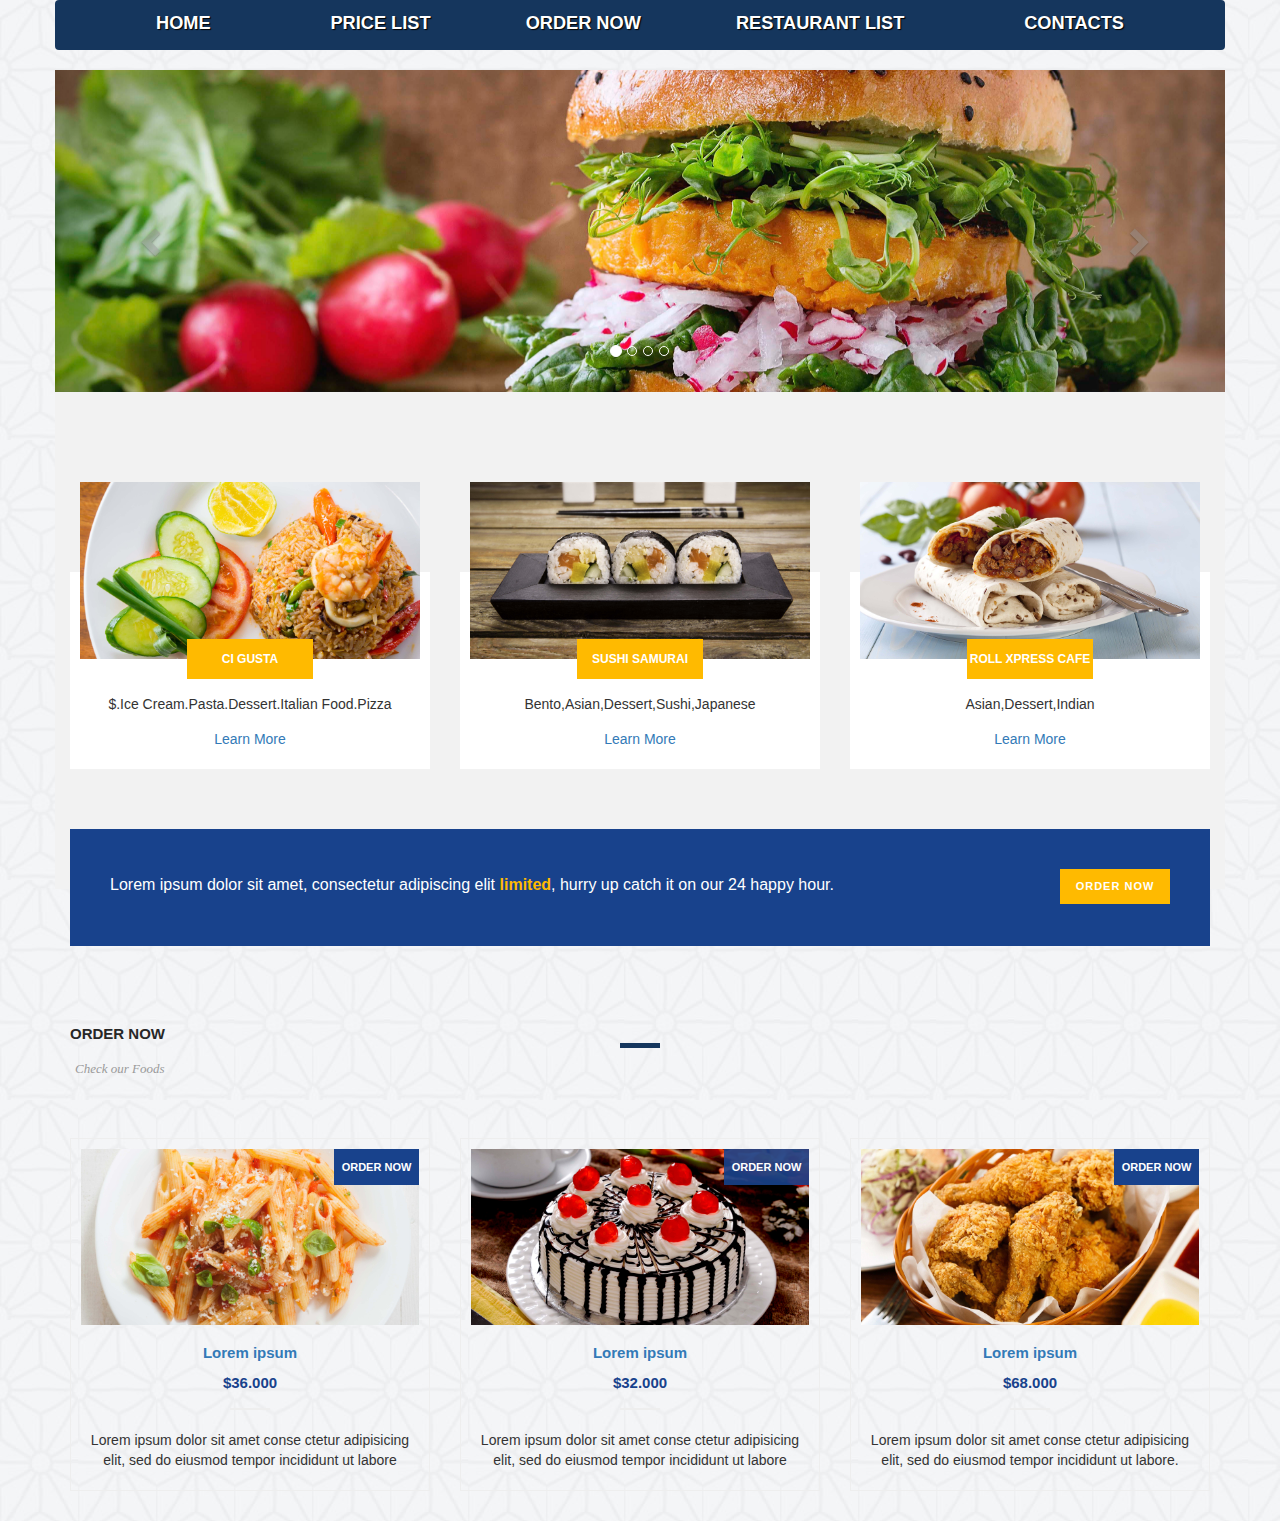
<file: index.html>
<!DOCTYPE html>
<html class="no-js" lang="">
    <head>
        <meta charset="utf-8">
        <meta http-equiv="X-UA-Compatible" content="IE=edge,chrome=1">
        <title></title>
        <meta name="description" content="">
        <meta name="viewport" content="width=device-width, initial-scale=1">

        <link rel="stylesheet" href="css/normalize.min.css">
        <link rel="stylesheet" href="css/main.css">
        <link rel="stylesheet" href="css/bootstrap.min.css">

        <script src="js/vendor/modernizr-2.8.3.min.js"></script>
    </head>
    <body>
        <div class="container">
        <div class="row">
            <header>
                <nav class="navbar navbar-default " id="navbar-default">
                    <div class="container">
                        <div class="navbar-header">
                              <button type="button" class="navbar-toggle collapsed" data-toggle="collapse" data-target=".navbar-collapse" aria-expanded="false">
                                <span class="sr-only">Toggle navigation</span>
                                <span class="icon-bar"></span>
                                <span class="icon-bar"></span>
                                <span class="icon-bar"></span>
                              </button>
                        </div>
                   <div class="navbar-collapse collapse">
                    <ul class="nav nav-justified" id="nav">
                        <li><a data-scroll href="index.html">HOME</a></li>
                        <li><a data-scroll href="pages/priceList.html">Price List</a></li>
                        <li><a data-scroll href="pages/orderNow.html">Order Now </a></li>
                        <li><a data-scroll href="pages/restaurantList.html">Restaurant List</a></li>
                        <li><a data-scroll href="pages/contacts.html">Contacts</a></li>
                    </ul>
                 </div>
                </div>
                </nav>
            </header>

            <section class="carousel slider" id="slider" data-ride="carousel">
                <div class="carousel-inner">

                    <div class="item active">

                        <img src="img/slide_img01.jpg" class="img-responsive">

                    </div>
                    <div class="item">

                        <img src="img/slide_img02.jpg" class="img-responsive">

                    </div>
                    <div class="item">

                        <img src="img/slide_img03.jpg" class="img-responsive">

                    </div>
                    <div class="item">

                        <img src="img/slide_img04.jpg" class="img-responsive">

                    </div>
                </div>

                <a class=" left carousel-control" href="#slider" role="button" data-slide="prev">

                    <span class="glyphicon glyphicon-chevron-left"></span>

                </a>
                <a class=" right carousel-control" href="#slider" role="button" data-slide="next">

                    <span class="glyphicon glyphicon-chevron-right"></span>

                </a>

                <ol class="carousel-indicators">

                    <li data-target="#slider" data-slide-to="0" class="active"></li>
                    <li data-target="#slider" data-slide-to="1"></li>
                    <li data-target="#slider" data-slide-to="2"></li>
                    <li data-target="#slider" data-slide-to="3"></li>

                </ol>

            </section>
            <section class="restaurant" id="restaurant">
                <div class="container">
                    <div class="row">
                        <div class="services-content">
								<div class="col-md-4">
									<div class="service-item">
										<img src="img/foob_pic001.jpg" alt="" class="img-responsive">
										<div class="service-baner">
											<a href="#">Ci Gusta</a>
										</div>
                                        <p>
                                            $.Ice Cream.Pasta.Dessert.Italian Food.Pizza

                                        </p>
										<div class="primary-button">
											<a href="#">Learn More</a>
										</div>
									</div>
								</div>
								<div class="col-md-4">
									<div class="service-item">
										<img src="img/foob_pic002.jpg" alt="">
										<div class="service-baner">
											<a href="#">Sushi Samurai</a>
										</div>
										<p>
                                            Bento,Asian,Dessert,Sushi,Japanese

                                        </p>
										<div class="primary-button">
											<a href="#">Learn More</a>
										</div>
									</div>
								</div>
								<div class="col-md-4">
									<div class="service-item">
										<img src="img/foob_pic003.jpg" alt="">
										<div class="service-baner">
											<a href="#">Roll Xpress Cafe</a>
										</div>
										<p>Asian,Dessert,Indian</p>
										<div class="primary-button">
											<a href="#">Learn More</a>
										</div>
									</div>
								</div>
							</div>
                    </div>
                </div>
            </section>
            
            <section>
                    <div class="call-to-action">
                        <div class="container">
                            <div class="call-to-action-content">
                                <div class="row">
                                    <div class="col-md-12">
                                        <p>Lorem ipsum dolor sit amet, consectetur adipiscing elit <em>limited</em>, hurry up catch it on our 24 happy hour.</p>
                                        <div class="white-button">
                                            <a href="#">Order Now</a>
                                        </div>
                                    </div>
                                </div>
                            </div>
                        </div>
                    </div>
            </section>
            
            <section>
                <div class="recent-foob">
					<div class="container">
						<div class="recent-foob-content">
							<div class="row">
								<div class="col-md-12">
									<div class="section-heading">
										<h2>Order Now</h2>
										<span>Check our Foods</span>
									</div>
								</div>
							</div>
							<div class="row">
								<div class="col-md-4">
									<div class="foob-item">
										<div class="thumb-content">
											<div class="foob-banner-rent">
												<a href="single-foob.html">Order now</a>
											</div>
											<a href="single-foob.html"><img src="img/foob_pic006.jpg" alt=""></a>
										</div>
										<div class="down-content">
											<a href="single-foob.html"><h4>Lorem ipsum</h4></a>
											<span>$36.000</span>
											<div class="line-dec"></div>
											<p>Lorem ipsum dolor sit amet conse ctetur adipisicing elit, sed do eiusmod tempor incididunt ut labore</p>
										</div>
									</div>
								</div>
								
								
								<div class="col-md-4">
									<div class="foob-item">
										<div class="thumb-content">
											<div class="foob-banner-sale">
												<a href="single-foob.html">Order Now</a>
											</div>
											<a href="single-foob.html"><img src="img/foob_pic005.jpg" alt=""></a>
										</div>
										<div class="down-content">
											<a href="single-foob.html"><h4>Lorem ipsum</h4></a>
											<span>$32.000</span>
											<div class="line-dec"></div>
											<p>Lorem ipsum dolor sit amet conse ctetur adipisicing elit, sed do eiusmod tempor incididunt ut labore</p>
											
										</div>
									</div>
								</div>
								<div class="col-md-4">
									<div class="foob-item">
										<div class="thumb-content">
											<div class="foob-banner-rent">
												<a href="single-foob.html">Order Now</a>
											</div>
											<a href="single-foob.html"><img src="img/foob_pic004.jpg" alt=""></a>
										</div>
										<div class="down-content">
											<a href="single-foob.html"><h4>Lorem ipsum</h4></a>
											<span>$68.000</span>
											<div class="line-dec"></div>
											<p>Lorem ipsum dolor sit amet conse ctetur adipisicing elit, sed do eiusmod tempor incididunt ut labore.</p>
											
										</div>
									</div>
								</div>
							</div>
						</div>
					</div>
				</div>
            </section>
            
        </div>
        </div>
        
            
        <script src="//ajax.googleapis.com/ajax/libs/jquery/1.11.2/jquery.min.js"></script>
        <script>window.jQuery || document.write('<script src="js/vendor/jquery-1.11.2.min.js"><\/script>')</script>

        <script src="js/main.js"></script>
        <script src="js/bootstrap.min.js"></script>
    </body>
</html>
</file>
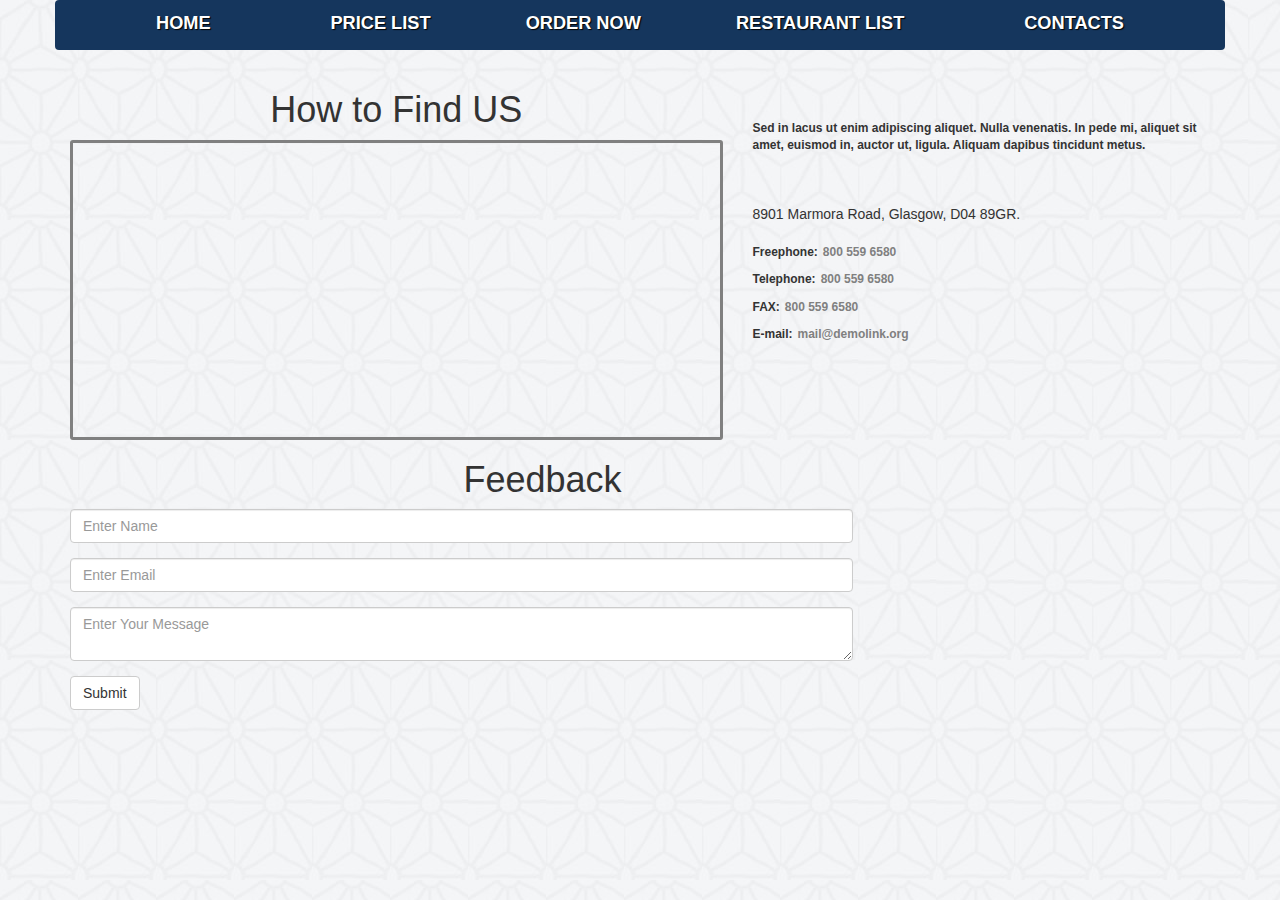
<file: pages/contacts.html>
<!doctype html>
<html>
    <head>
        <meta charset="utf-8">
        <meta http-equiv="X-UA-Compatible" content="IE=edge,chrome=1">
        <title></title>
        <meta name="description" content="">
        <meta name="viewport" content="width=device-width, initial-scale=1">
        <link rel="stylesheet" href="../css/main.css">
        <link rel="stylesheet" href="../css/bootstrap.min.css">
        
        

        <script src="/js/vendor/modernizr-2.8.3.min.js"></script>
    </head>
    <body>
        <div class="container">
        <div class="row">
            <header>
                <nav class="navbar navbar-default " id="navbar-default">
                    <div class="container">
                        <div class="navbar-header">
                              <button type="button" class="navbar-toggle collapsed" data-toggle="collapse" data-target=".navbar-collapse" aria-expanded="false">
                                <span class="sr-only">Toggle navigation</span>
                                <span class="icon-bar"></span>
                                <span class="icon-bar"></span>
                                <span class="icon-bar"></span>
                              </button>
                        </div>
                   <div class="navbar-collapse collapse">
                    <ul class="nav nav-justified" id="nav">
                        <li><a data-scroll href="../index.html">HOME</a></li>
                        <li><a data-scroll href="priceList.html">Price List</a></li>
                        <li><a data-scroll href="orderNow.html">Order Now </a></li>
                        <li><a data-scroll href="restaurantList.html">Restaurant List</a></li>
                        
                        <li><a data-scroll href="contacts.html">Contacts</a></li>
                    </ul>
                 </div>
                </div>
                </nav>
            </header>
            
            <section>
                <div class="container">
                    <div class="row">
                        <div class="col-sm-7">
                            <div class="find-us">
                                <h1 class="text-center">How to Find US</h1>
                                <div class="col-sm-12 map-frame" >
                                    
                                </div>
                            </div>
                        </div>
                        <div class="col-sm-5">
                            <div class="our-address">
                                <p>Sed in lacus ut enim adipiscing aliquet. Nulla venenatis. In pede mi, aliquet sit amet, euismod in, auctor ut, ligula. Aliquam dapibus tincidunt metus. </p>
                                <br>
                                <br>
                                <address>8901 Marmora Road,
                                    Glasgow, D04 89GR.
                                </address>
                                <p>Freephone:<span>800 559 6580</span></p>
                                <p>Telephone:<span>800 559 6580</span></p>
                                <p>FAX:<span>800 559 6580</span></p>
                                <p>E-mail:<span>mail@demolink.org</span></p>
                            </div>
                        </div>
                    </div>
                </div>
            </section>
            
            <section>
                <div class="container">
                    <div class="row">
                        <div class="col-sm-10">
                            <h1 class="text-center">Feedback</h1>
                            <form class="form-horizontal" action="#">
                                <div class="form-group">
                                  
                                  <div class="col-sm-10">
                                    <input type="name" class="form-control" id="name" placeholder="Enter Name" name="name">
                                  </div>
                                </div>
                                <div class="form-group">
                                  
                                  <div class="col-sm-10">
                                    <input type="email" class="form-control" id="email" placeholder="Enter Email" name="email">
                                  </div>
                                </div>
                                <div class="form-group">
                                  
                                  <div class="col-sm-10">
                                      <textarea type="message" class="form-control" id="message" placeholder="Enter Your Message" name="message"></textarea>
                                  </div>
                                </div>
                                
                                <div class="form-group">        
                                  <div class=" col-sm-10">
                                    <button type="submit" class="btn btn-default">Submit</button>
                                  </div>
                                </div>
                            </form>
                        </div>
                    </div>
                </div>
            </section>
            
            
        </div>
        </div>
        <script src="//ajax.googleapis.com/ajax/libs/jquery/1.11.2/jquery.min.js"></script>
        <script>window.jQuery || document.write('<script src="/js/vendor/jquery-1.11.2.min.js"><\/script>')</script>

        <script src="/js/main.js"></script>
        <script src="/js/bootstrap.min.js"></script>
    </body>
</html>
</file>
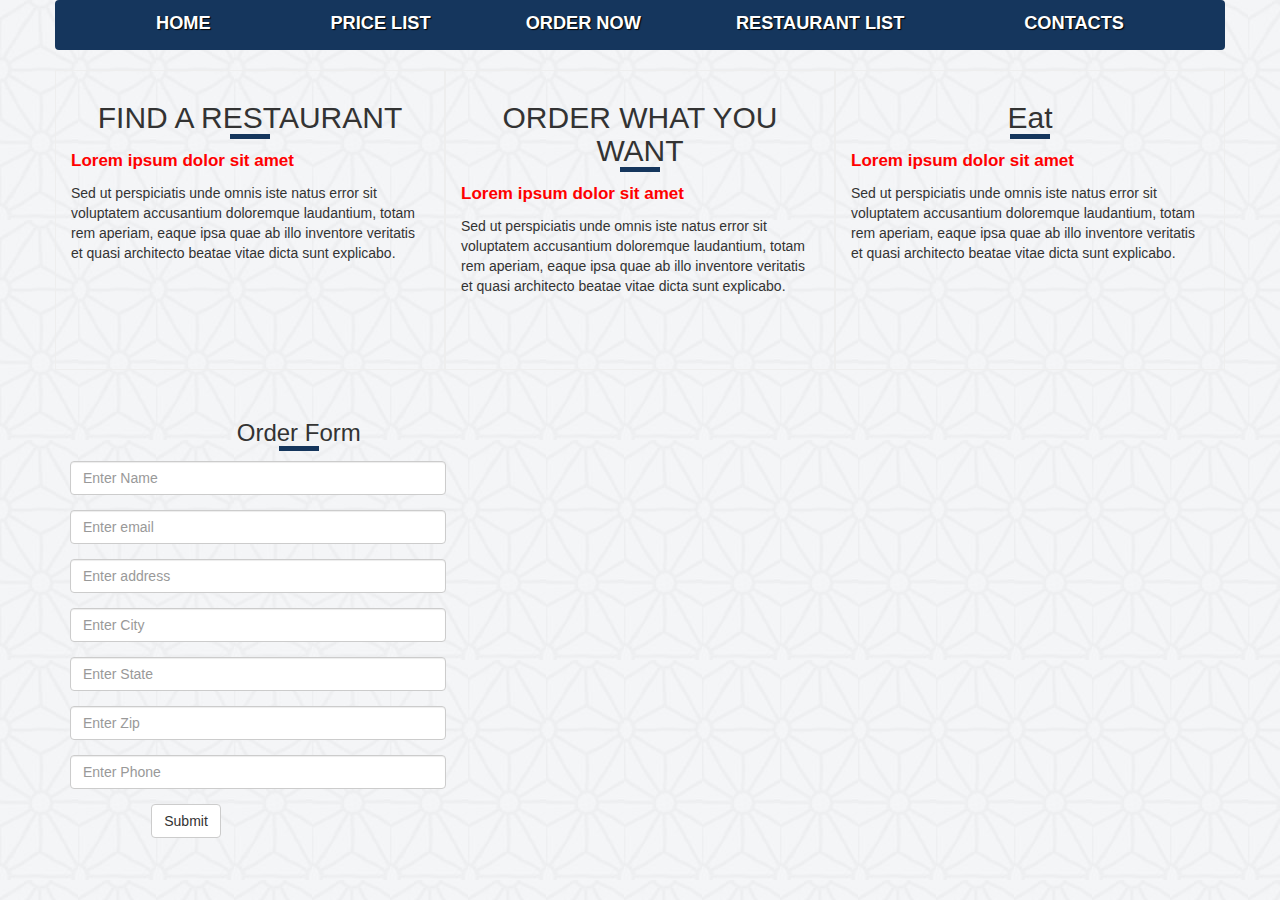
<file: pages/orderNow.html>
<!doctype html>
<html>
    <head>
        <meta charset="utf-8">
        <meta http-equiv="X-UA-Compatible" content="IE=edge,chrome=1">
        <title></title>
        <meta name="description" content="">
        <meta name="viewport" content="width=device-width, initial-scale=1">
        <link rel="stylesheet" href="../css/main.css">
        <link rel="stylesheet" href="../css/bootstrap.min.css">
        
        

        <script src="/js/vendor/modernizr-2.8.3.min.js"></script>
    </head>
    <body>
        <div class="container">
        <div class="row">
            <header>
                <nav class="navbar navbar-default " id="navbar-default">
                    <div class="container">
                        <div class="navbar-header">
                              <button type="button" class="navbar-toggle collapsed" data-toggle="collapse" data-target=".navbar-collapse" aria-expanded="false">
                                <span class="sr-only">Toggle navigation</span>
                                <span class="icon-bar"></span>
                                <span class="icon-bar"></span>
                                <span class="icon-bar"></span>
                              </button>
                        </div>
                   <div class="navbar-collapse collapse">
                    <ul class="nav nav-justified" id="nav">
                        <li><a data-scroll href="../index.html">HOME</a></li>
                        <li><a data-scroll href="priceList.html">Price List</a></li>
                        <li><a data-scroll href="orderNow.html">Order Now </a></li>
                        <li><a data-scroll href="restaurantList.html">Restaurant List</a></li>
                        <li><a data-scroll href="contacts.html">Contacts</a></li>
                    </ul>
                 </div>
                </div>
                </nav>
            </header>
            
            <section>
                <div class="container">
                    <div class="row">
                        <div class="col-sm-4 order-info">
                            <h2 class="text-center">FIND A RESTAURANT</h2>
                            <p class="lab" >Lorem ipsum dolor sit amet</p>
                            <p>Sed ut perspiciatis unde omnis iste natus error sit voluptatem accusantium doloremque laudantium, totam rem aperiam, eaque ipsa quae ab illo inventore veritatis et quasi architecto beatae vitae dicta sunt explicabo.</p>
                        </div>
                        <div class="col-sm-4 order-info">
                            <h2 class="text-center">ORDER WHAT YOU WANT</h2>
                            <p class="lab" >Lorem ipsum dolor sit amet</p>
                            <p>Sed ut perspiciatis unde omnis iste natus error sit voluptatem accusantium doloremque laudantium, totam rem aperiam, eaque ipsa quae ab illo inventore veritatis et quasi architecto beatae vitae dicta sunt explicabo.</p>
                        </div>
                        <div class="col-sm-4 order-info">
                            <h2 class="text-center">Eat</h2>
                            <p class="lab" >Lorem ipsum dolor sit amet</p>
                            <p>Sed ut perspiciatis unde omnis iste natus error sit voluptatem accusantium doloremque laudantium, totam rem aperiam, eaque ipsa quae ab illo inventore veritatis et quasi architecto beatae vitae dicta sunt explicabo.</p>
                        </div>
                    </div>
                </div>
            </section>
            <section>
                <div class="container">
                    <div class="row">
                        <div class="col-sm-5">
                            <h3 class="text-center">Order Form</h3>
                            <form class="form-horizontal" action="#">
                                <div class="form-group">
                                  
                                  <div class="col-sm-10">
                                    <input type="name" class="form-control" id="email" placeholder="Enter Name" name="name">
                                  </div>
                                </div>
                                <div class="form-group">
                                  
                                  <div class="col-sm-10">
                                    <input type="email" class="form-control" id="email" placeholder="Enter email" name="email">
                                  </div>
                                </div>
                                <div class="form-group">
                                  
                                  <div class="col-sm-10">          
                                    <input type="address" class="form-control" id="pwd" placeholder="Enter address" name="address">
                                  </div>
                                </div>
                                <div class="form-group">
                                  
                                  <div class="col-sm-10">
                                    <input type="city" class="form-control" id="city" placeholder="Enter City" name="city">
                                  </div>
                                </div>
                                <div class="form-group">
                                  
                                  <div class="col-sm-10">
                                    <input type="state" class="form-control" id="state" placeholder="Enter State" name="state">
                                  </div>
                                </div>
                                <div class="form-group">
                                  
                                  <div class="col-sm-10">
                                    <input type="zip" class="form-control" id="zip" placeholder="Enter Zip" name="zip">
                                  </div>
                                </div>
                                <div class="form-group">
                                  
                                  <div class="col-sm-10">
                                    <input type="phone" class="form-control" id="phone" placeholder="Enter Phone" name="phone">
                                  </div>
                                </div>
                                <div class="form-group">        
                                  <div class="col-sm-offset-2 col-sm-10">
                                    <button type="submit" class="btn btn-default">Submit</button>
                                  </div>
                                </div>
                              </form>
                        </div>
                    </div>
                </div>
            </section>
            
        </div>
        </div>
        <script src="//ajax.googleapis.com/ajax/libs/jquery/1.11.2/jquery.min.js"></script>
        <script>window.jQuery || document.write('<script src="/js/vendor/jquery-1.11.2.min.js"><\/script>')</script>

        <script src="/js/main.js"></script>
        <script src="/js/bootstrap.min.js"></script>
    </body>
</html>
</file>
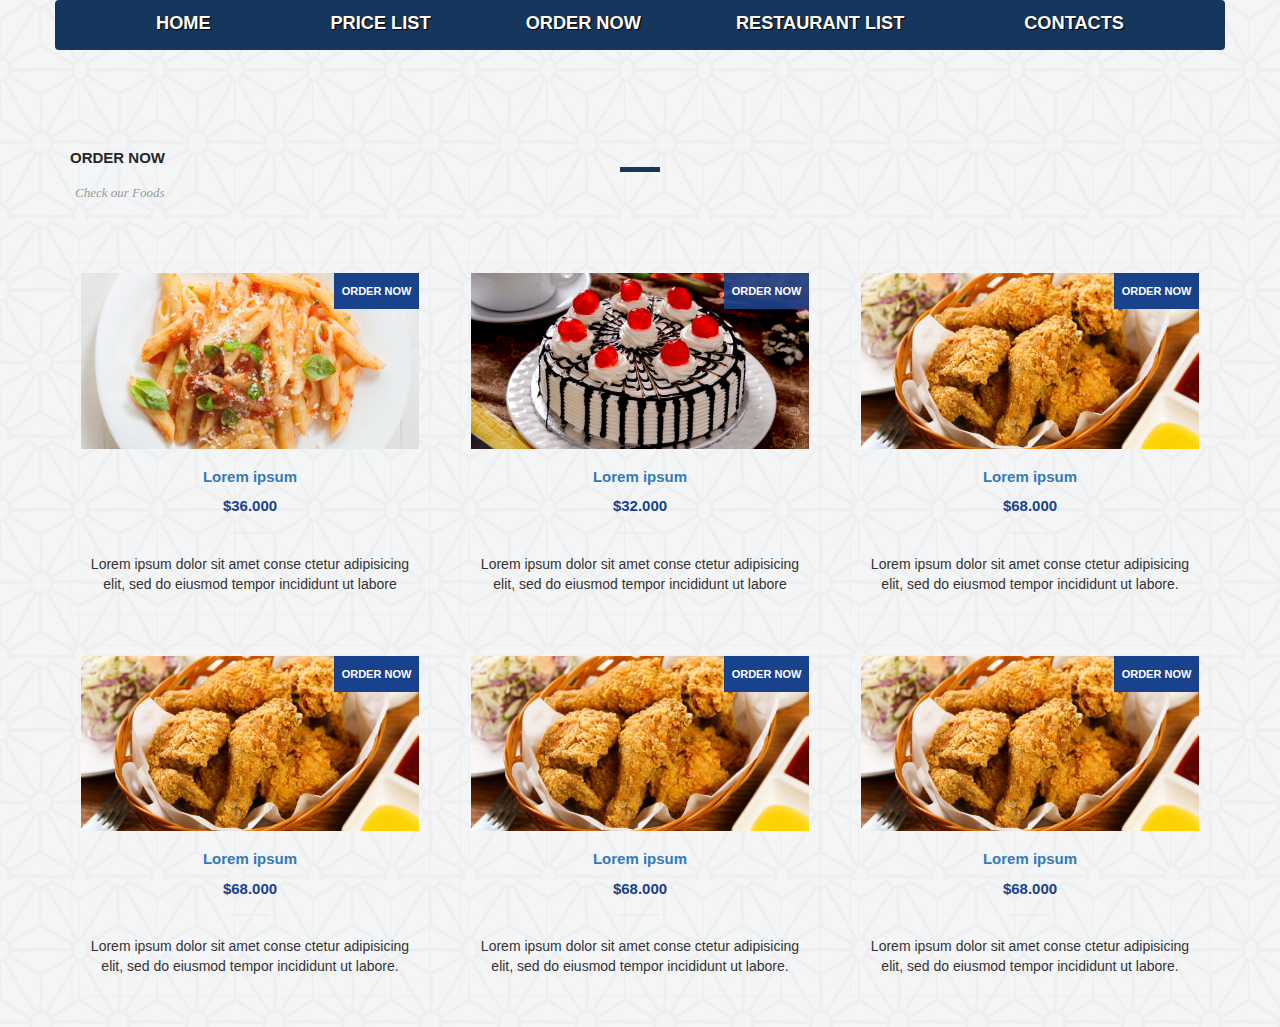
<file: pages/priceList.html>
<!doctype html>
<html>
    <head>
        <meta charset="utf-8">
        <meta http-equiv="X-UA-Compatible" content="IE=edge,chrome=1">
        <title></title>
        <meta name="description" content="">
        <meta name="viewport" content="width=device-width, initial-scale=1">
        <link rel="stylesheet" href="../css/main.css">
        <link rel="stylesheet" href="../css/bootstrap.min.css">
        
        

        <script src="/js/vendor/modernizr-2.8.3.min.js"></script>
    </head>
    <body>
        <div class="container">
        <div class="row">
            <header>
                <nav class="navbar navbar-default " id="navbar-default">
                    <div class="container">
                        <div class="navbar-header">
                              <button type="button" class="navbar-toggle collapsed" data-toggle="collapse" data-target=".navbar-collapse" aria-expanded="false">
                                <span class="sr-only">Toggle navigation</span>
                                <span class="icon-bar"></span>
                                <span class="icon-bar"></span>
                                <span class="icon-bar"></span>
                              </button>
                        </div>
                   <div class="navbar-collapse collapse">
                    <ul class="nav nav-justified" id="nav">
                        <li><a data-scroll href="../index.html">HOME</a></li>
                        <li><a data-scroll href="priceList.html">Price List</a></li>
                        <li><a data-scroll href="orderNow.html">Order Now </a></li>
                        <li><a data-scroll href="restaurantList.html">Restaurant List</a></li>
                        <li><a data-scroll href="contacts.html">Contacts</a></li>
                    </ul>
                 </div>
                </div>
                </nav>
            </header>
            
            <section>
                <div class="recent-foob">
					<div class="container">
						<div class="recent-foob-content">
							<div class="row">
								<div class="col-md-12">
									<div class="section-heading">
										<h2>Order Now</h2>
										<span>Check our Foods</span>
									</div>
								</div>
							</div>
							<div class="row">
								<div class="col-md-4">
									<div class="foob-item">
										<div class="thumb-content">
											<div class="foob-banner-rent">
												<a href="single-foob.html">Order now</a>
											</div>
											<a href="single-foob.html"><img src="../img/foob_pic006.jpg" alt=""></a>
										</div>
										<div class="down-content">
											<a href="single-foob.html"><h4>Lorem ipsum</h4></a>
											<span>$36.000</span>
											<div class="line-dec"></div>
											<p>Lorem ipsum dolor sit amet conse ctetur adipisicing elit, sed do eiusmod tempor incididunt ut labore</p>
										</div>
									</div>
								</div>
								
								
								<div class="col-md-4">
									<div class="foob-item">
										<div class="thumb-content">
											<div class="foob-banner-sale">
												<a href="single-foob.html">Order Now</a>
											</div>
											<a href="single-foob.html"><img src="../img/foob_pic005.jpg" alt=""></a>
										</div>
										<div class="down-content">
											<a href="single-foob.html"><h4>Lorem ipsum</h4></a>
											<span>$32.000</span>
											<div class="line-dec"></div>
											<p>Lorem ipsum dolor sit amet conse ctetur adipisicing elit, sed do eiusmod tempor incididunt ut labore</p>
											
										</div>
									</div>
								</div>
								<div class="col-md-4">
									<div class="foob-item">
										<div class="thumb-content">
											<div class="foob-banner-rent">
												<a href="single-foob.html">Order Now</a>
											</div>
											<a href="single-foob.html"><img src="../img/foob_pic004.jpg" alt=""></a>
										</div>
										<div class="down-content">
											<a href="single-foob.html"><h4>Lorem ipsum</h4></a>
											<span>$68.000</span>
											<div class="line-dec"></div>
											<p>Lorem ipsum dolor sit amet conse ctetur adipisicing elit, sed do eiusmod tempor incididunt ut labore.</p>
											
										</div>
									</div>
								</div>
								<div class="col-md-4">
									<div class="foob-item">
										<div class="thumb-content">
											<div class="foob-banner-rent">
												<a href="single-foob.html">Order Now</a>
											</div>
											<a href="single-foob.html"><img src="../img/foob_pic004.jpg" alt=""></a>
										</div>
										<div class="down-content">
											<a href="single-foob.html"><h4>Lorem ipsum</h4></a>
											<span>$68.000</span>
											<div class="line-dec"></div>
											<p>Lorem ipsum dolor sit amet conse ctetur adipisicing elit, sed do eiusmod tempor incididunt ut labore.</p>
											
										</div>
									</div>
								</div>
								<div class="col-md-4">
									<div class="foob-item">
										<div class="thumb-content">
											<div class="foob-banner-rent">
												<a href="single-foob.html">Order Now</a>
											</div>
											<a href="single-foob.html"><img src="../img/foob_pic004.jpg" alt=""></a>
										</div>
										<div class="down-content">
											<a href="single-foob.html"><h4>Lorem ipsum</h4></a>
											<span>$68.000</span>
											<div class="line-dec"></div>
											<p>Lorem ipsum dolor sit amet conse ctetur adipisicing elit, sed do eiusmod tempor incididunt ut labore.</p>
											
										</div>
									</div>
								</div>
								<div class="col-md-4">
									<div class="foob-item">
										<div class="thumb-content">
											<div class="foob-banner-rent">
												<a href="single-foob.html">Order Now</a>
											</div>
											<a href="single-foob.html"><img src="../img/foob_pic004.jpg" alt=""></a>
										</div>
										<div class="down-content">
											<a href="single-foob.html"><h4>Lorem ipsum</h4></a>
											<span>$68.000</span>
											<div class="line-dec"></div>
											<p>Lorem ipsum dolor sit amet conse ctetur adipisicing elit, sed do eiusmod tempor incididunt ut labore.</p>
											
										</div>
									</div>
								</div>
							</div>
						</div>
					</div>
				</div>
            </section>
            
        </div>
        </div>
        <script src="//ajax.googleapis.com/ajax/libs/jquery/1.11.2/jquery.min.js"></script>
        <script>window.jQuery || document.write('<script src="/js/vendor/jquery-1.11.2.min.js"><\/script>')</script>

        <script src="/js/main.js"></script>
        <script src="/js/bootstrap.min.js"></script>
    </body>
</html>
</file>
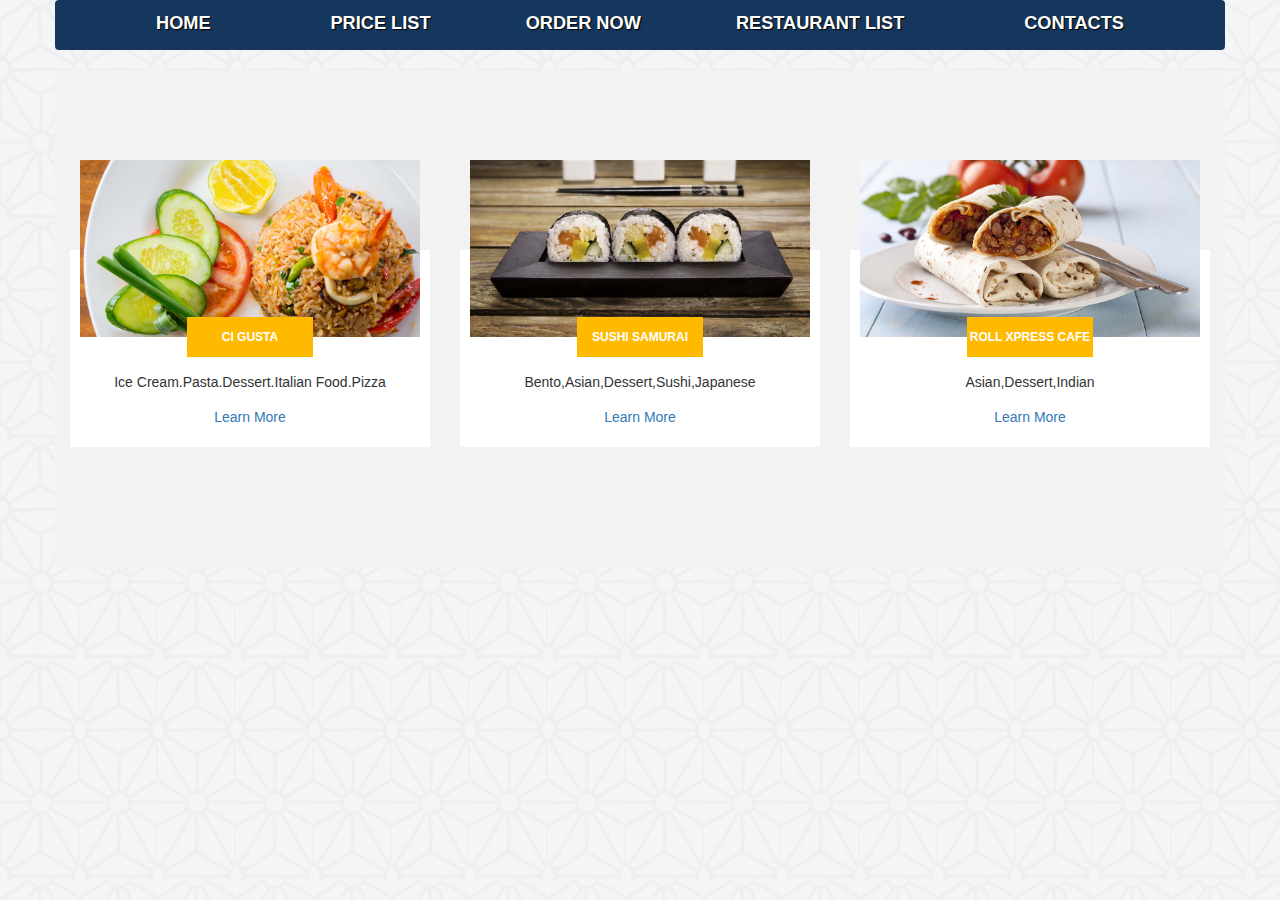
<file: pages/restaurantList.html>
<!doctype html>
<html>
    <head>
        <meta charset="utf-8">
        <meta http-equiv="X-UA-Compatible" content="IE=edge,chrome=1">
        <title></title>
        <meta name="description" content="">
        <meta name="viewport" content="width=device-width, initial-scale=1">
        <link rel="stylesheet" href="../css/main.css">
        <link rel="stylesheet" href="../css/bootstrap.min.css">        
        <script src="/js/vendor/modernizr-2.8.3.min.js"></script>
    </head>
    <body>
        <div class="container">
        <div class="row">
            <header>
                <nav class="navbar navbar-default " id="navbar-default">
                    <div class="container">
                        <div class="navbar-header">
                              <button type="button" class="navbar-toggle collapsed" data-toggle="collapse" data-target=".navbar-collapse" aria-expanded="false">
                                <span class="sr-only">Toggle navigation</span>
                                <span class="icon-bar"></span>
                                <span class="icon-bar"></span>
                                <span class="icon-bar"></span>
                              </button>
                        </div>
                   <div class="navbar-collapse collapse">
                    <ul class="nav nav-justified" id="nav">
                        <li><a data-scroll href="../index.html">HOME</a></li>
                        <li><a data-scroll href="priceList.html">Price List</a></li>
                        <li><a data-scroll href="orderNow.html">Order Now </a></li>
                        <li><a data-scroll href="restaurantList.html">Restaurant List</a></li>
                        <li><a data-scroll href="contacts.html">Contacts</a></li>
                    </ul>
                 </div>
                </div>
                </nav>
            </header>
            
            <section class="restaurant" id="restaurant">
                <div class="container">
                    <div class="row">
                        <div class="services-content">
								<div class="col-md-4">
									<div class="service-item">
										<img src="../img/foob_pic001.jpg" alt="" class="img-responsive">
										<div class="service-baner">
											<a href="#">Ci Gusta</a>
										</div>
                                        <p>
                                            Ice Cream.Pasta.Dessert.Italian Food.Pizza

                                        </p>
										<div class="primary-button">
											<a href="#">Learn More</a>
										</div>
									</div>
								</div>
								<div class="col-md-4">
									<div class="service-item">
										<img src="../img/foob_pic002.jpg" alt="">
										<div class="service-baner">
											<a href="#">Sushi Samurai</a>
										</div>
										<p>
                                            Bento,Asian,Dessert,Sushi,Japanese

                                        </p>
										<div class="primary-button">
											<a href="#">Learn More</a>
										</div>
									</div>
								</div>
								<div class="col-md-4">
									<div class="service-item">
										<img src="../img/foob_pic003.jpg" alt="">
										<div class="service-baner">
											<a href="#">Roll Xpress Cafe</a>
										</div>
										<p>Asian,Dessert,Indian</p>
										<div class="primary-button">
											<a href="#">Learn More</a>
										</div>
									</div>
								</div>
								
							</div>
                    </div>
                </div>
            </section>
            
            
        </div>
        </div>
        <script src="//ajax.googleapis.com/ajax/libs/jquery/1.11.2/jquery.min.js"></script>
        <script>window.jQuery || document.write('<script src="/js/vendor/jquery-1.11.2.min.js"><\/script>')</script>

        <script src="/js/main.js"></script>
        <script src="/js/bootstrap.min.js"></script>
    </body>
</html>
</file>
<file: css/main.css>
/*! HTML5 Boilerplate v5.0 | MIT License | http://h5bp.com/ */

html {
    color: #222;
    font-size: 1em;
    line-height: 1.4;
}

::-moz-selection {
    background: #b3d4fc;
    text-shadow: none;
}

::selection {
    background: #b3d4fc;
    text-shadow: none;
}

hr {
    display: block;
    height: 1px;
    border: 0;
    border-top: 1px solid #ccc;
    margin: 1em 0;
    padding: 0;
}

audio,
canvas,
iframe,
img,
svg,
video {
    vertical-align: middle;
}

fieldset {
    border: 0;
    margin: 0;
    padding: 0;
}

textarea {
    resize: vertical;
}

.browserupgrade {
    margin: 0.2em 0;
    background: #ccc;
    color: #000;
    padding: 0.2em 0;
}


/* ==========================================================================
   Author's custom styles
   ========================================================================== */
body{
    background:  url(/img/pattern.jpg) left top repeat;
}
body>section{
    clear: both;
    padding: 50px 0;
}
h2,h3{
    font-family: 'Roboto Slab', serif;
    color: #15365d;
    margin-bottom: 30px;
}
h4{
    font-family: 'Roboto Slab', serif;
    color: #15365d;
}
h2:after,h3:after{
    content: "";
    height: 5px;
    width: 40px;
    background-color: #15365d;
    display: block;
    margin: 0 auto;
    margin-bottom: 10px;
}
#navbar-default{
    border: none;
    box-shadow: none;
    background-color: #15365D;
}

#nav>li>a{
    font-family: 'Noto Sans', sans-serif;
    font-weight: 700;
    text-transform:uppercase;
    color: white;
    font-size: 1.3em;
    text-shadow: 1px 1px 1px black;
}
#nav>li.active{
    background-color: #15363d;
}
#nav>li>a:hover{
    background-color: #245bb5;
}


section#slider{
    /* Permalink - use to edit and share this gradient: http://colorzilla.com/gradient-editor/#245bb5+4,1c4a8c+75 */
background: #245bb5; /* Old browsers */
background: -moz-linear-gradient(top,  #245bb5 4%, #1c4a8c 75%); /* FF3.6-15 */
background: -webkit-linear-gradient(top,  #245bb5 4%,#1c4a8c 75%); /* Chrome10-25,Safari5.1-6 */
background: linear-gradient(to bottom,  #245bb5 4%,#1c4a8c 75%); /* W3C, IE10+, FF16+, Chrome26+, Opera12+, Safari7+ */
filter: progid:DXImageTransform.Microsoft.gradient( startColorstr='#245bb5', endColorstr='#1c4a8c',GradientType=0 ); /* IE6-9 */
}
section#slider>img{
    margin: 0 auto;
}

.restaurant {
  background-color: #f2f2f2;
  padding-bottom: 120px;
}

.restaurant .services-content {
  margin-top: 180px;
}
.restaurant .services-content .service-item {
  background-color: #ffffff;
  display: inline-block;
  width: 100%!important;
  padding: 10px;
}

.restaurant .services-content .service-item img {
  margin-top: -100px;
  width: 100%;
  overflow: hidden;
  background-size: cover;
}
.restaurant .services-content .service-item .service-baner {
  text-align: center;
  margin-top: -20px;
}
.restaurant .services-content .service-item .service-baner a {
  color: #ffffff;
  font-size: 12px;
  font-weight: bold;
  text-transform: uppercase;
  background-color: #ffba00;
  width: 126px;
  height: 40px;
  text-align: center;
  line-height: 40px;
  display: inline-block;
}
.restaurant .services-content .service-item p {
  margin-top: 15px;
  text-align: center;
  
}
.restaurant .services-content .service-item .primary-button {
  text-align: center;
  margin-top: 15px;
  padding-bottom: 10px;
}

.services-second .service-item i {
  float: left;
  font-size: 36px;
  color: #18428c;
  width: 40px;
  height: 40px;
  background-color: transparent;
  display: inline-block;
  text-align: center;
  line-height: 40px;
}
.services-second .service-item .text-content {
  display: block;
}
.services-second .service-item .text-content h6 {
  margin-left: 50px;
  margin-bottom: 0px;
}
.services-second .service-item .text-content span {
  margin-left: 10px;
  font-size: 12px;
  font-weight: 400;
  color: #b9b9b9;
}
.services-second .service-item .text-content .line-dec-second {
  margin: 10px 50px;
}
.services-second .service-item .text-content p {
  margin-left: 23px;
  border-left: 2px solid #eeeeee;
  padding-left: 27px;
}
.call-to-action .call-to-action-content {
  background-color: #18428c;
  margin-top: -60px;
  padding: 40px;
}

.call-to-action .call-to-action-content p {
  margin-top: 5px;
  float: left;
  font-size: 16px;
  color: #ffffff;
}

.call-to-action .call-to-action-content p em {
  font-style: normal;
  color: #ffba00;
  font-weight: 600;
}

.white-button {
  float: right;
}
.white-button a {
  font-size: 11px;
  font-weight: 700;
  text-transform: uppercase;
  height: 35px;
  display: inline-block;
  line-height: 35px;
  text-align: center;
  letter-spacing: 1px;
  color: #ffffff;
  width: 110px;
  background-color: #ffba00;
}

.section-heading {
  margin-top: 80px;
  margin-bottom: 60px;
}
.section-heading i {
  float: left;
  width: 46px;
  height: 46px;
  display: inline-block;
  text-align: center;
  line-height: 46px;
  background-color: #ffba00;
  color: #ffffff;
  margin-right: 10px;
  font-size: 16px;
}
.section-heading h2 {
  margin-top: 0px;
  margin-bottom: 5px;
  font-size: 15px;
  color: #272727;
  font-weight: 700;
  text-transform: uppercase;
}
.section-heading span {
  font-family: 'georgia', serif;
  font-size: 13px;
  font-style: italic;
  color: #9a9a9a;
}

.foob-item {
  border: 1px solid #eeeeee;
  padding: 10px;
  margin-bottom: 30px;
}
.foob-item .thumb-content .foob-banner-rent {
  position: absolute;
  margin-top: 0px;
  right: 0;
  margin-right: 26px;
}
.foob-item .thumb-content .foob-banner-rent a {
  background-color: #18428C;
  color: #ffffff;
  font-size: 11px;
  font-weight: 700;
  text-transform: uppercase;
  width: 85px;
  height: 36px;
  text-align: center;
  line-height: 36px;
  display: inline-block;
}
.foob-item .thumb-content .foob-banner-sale {
  position: absolute;
  margin-top: 0px;
  right: 0;
  margin-right: 26px;
}
.foob-item .thumb-content .foob-banner-sale a {
  background-color: rgba(24, 66, 140, 0.9);
  color: #ffffff;
  font-size: 11px;
  font-weight: 700;
  text-transform: uppercase;
  width: 85px;
  height: 36px;
  text-align: center;
  line-height: 36px;
  display: inline-block;
}
.foob-item .thumb-content img {
  width: 100%;
  overflow: hidden;
  background-size: cover;
}
.foob-item .down-content {
  text-align: center;
}
.foob-item .down-content h4 {
  margin-top: 20px;
  font-size: 15px;
  font-weight: 700;
}
.foob-item .down-content span {
  font-size: 15px;
  font-weight: 700;
  color: #18428c;
}
.foob-item .down-content .line-dec {
  margin-top: 15px;
  width: 40px;
  height: 2px;
  background-color: #eeeeee;
  margin-left: auto;
  margin-right: auto;
}
.foob-item .down-content p {
  margin-top: 20px;
}
.foob-item .down-content ul {
  padding: 0;
  margin: 0;
  list-style: none;
}
.foob-item .down-content ul li {
  display: inline-block;
  margin: 10px 12px 0px 12px;
}
.foob-item .down-content ul li span {
  font-size: 11px;
  text-transform: uppercase;
  font-weight: 700;
  color: #9a9a9a;
  border-bottom: 2px solid #eeeeee;
  padding-bottom: 10px;
}
.foob-item .down-content ul li p {
  font-size: 12px;
  font-weight: 700;
  color: #ffba00;
  margin-top: 15px;
}
.columns-4 .down-content ul li {
  margin: 10px 5px 0px 12px;
}
.on-listing {
  padding-bottom: 30px;
}
.foob-details {
  text-align: left;
}
.foob-details h4 {
  margin-top: 10px;
  font-size: 20px;
  font-weight: 700;
}
.foob-details span {
  font-size: 17px;
  font-weight: 700;
  color: #18428c;
}
.foob-details .line-dec {
  margin-top: 15px;
  width: 40px;
  height: 2px;
  background-color: #eeeeee;
}
.foob-details p {
  margin-top: 20px;
}
.foob-details ul {
  padding: 20px 0px 30px 0px;
  margin: 0;
  list-style: none;
}
.foob-details ul li {
  border-bottom: 1px solid #eeeeee;
  width: 100%;
  display: inline-block;
  padding: 10px 0px;
}
.foob-details ul li span {
  margin-right: 10px;
  font-size: 10px;
  text-transform: uppercase;
  font-weight: 700;
  color: #b9b9b9;
}
.foob-details ul li p {
  display: inline;
  font-size: 12px;
  font-weight: 700;
  color: #18428C;
}
.foob-details ul li:first-child {
  border-top: 1px solid #eeeeee;
}

.foob-details .contact-info i {
  width: 40px;
  height: 40px;
  background-color: #18428C;
  text-align: center;
  line-height: 40px;
  display: inline-block;
  font-size: 15px;
  color: #ffffff;
  margin-right: 15px;
}

.foob-details .contact-info span {
  font-size: 14px;
  font-weight: 400;
  color: #b9b9b9;
}
.foob-details .similar-info span a {
  float: left;
  margin-top: 8px;
  margin-right: 30px;
  font-size: 14px;
  font-weight: 400;
  color: #b9b9b9;
}
.foob-details .similar-info span a:hover {
  color: #18428C;
  transition: all 0.5s;
}
.order-info{
    width: 100%;
    height: 300px;
    border: 1px solid #eeeeee;
    padding: 10px;
    margin-bottom: 30px;
}

.map-frame{
    width: 100% ;
    height: 300px;
    border: 3px solid gray;
    border-radius: 3px;
}
.our-address{
    padding-top: 50px;
   
}
.our-address>p{
    
    font-size: 12px;
    font-weight: 700;
    
}

.lab{
    color: red;
    font-size: 17px;
    font-weight: 700;  
}
span{
    padding: 5px;
    color: gray;
    font-size: 12px;
}


/* ==========================================================================
   Media Queries
   ========================================================================== */

@media only screen and (min-width: 35em) {

}

@media print,
       (-o-min-device-pixel-ratio: 5/4),
       (-webkit-min-device-pixel-ratio: 1.25),
       (min-resolution: 120dpi) {

}
@media (max-width: 991px) {
  .restaurant {
    padding-bottom: 20px;
  }
}
@media (max-width: 991px) {
  .restaurant .services-content .service-item {
    margin-bottom: 120px;
  }
}
@media (max-width: 991px) {
  .services-second .service-item {
    margin-bottom: 60px;
  }
}
@media (max-width: 991px) {
  .call-to-action .call-to-action-content p {
    padding-bottom: 20px;
  }
}
@media (max-width: 991px) {
  .call-to-action .call-to-action-content {
    text-align: center;
  }
}
@media (max-width: 991px) {
  .white-button {
    text-align: center;
    float: none;
  }
}
@media (max-width: 991px) {
  .foob-details .contact-info i {
    display: block;
    margin-right: auto;
    margin-left: auto;
    width: 36px;
    height: 36px;
    line-height: 36px;
    font-size: 14px;
    margin-bottom: 12px;
  }
}
@media (max-width: 991px) {
  .foob-details .contact-info {
    text-align: center;
    border: 2px solid #eeeeee;
    padding: 20px 0px;
  }
}

/* ==========================================================================
   Helper classes
   ========================================================================== */

.hidden {
    display: none !important;
    visibility: hidden;
}

.visuallyhidden {
    border: 0;
    clip: rect(0 0 0 0);
    height: 1px;
    margin: -1px;
    overflow: hidden;
    padding: 0;
    position: absolute;
    width: 1px;
}

.visuallyhidden.focusable:active,
.visuallyhidden.focusable:focus {
    clip: auto;
    height: auto;
    margin: 0;
    overflow: visible;
    position: static;
    width: auto;
}

.invisible {
    visibility: hidden;
}

.clearfix:before,
.clearfix:after {
    content: " ";
    display: table;
}

.clearfix:after {
    clear: both;
}

.clearfix {
    *zoom: 1;
}

/* ==========================================================================
   Print styles
   ========================================================================== */

@media print {
    *,
    *:before,
    *:after {
        background: transparent !important;
        color: #000 !important;
        box-shadow: none !important;
        text-shadow: none !important;
    }

    a,
    a:visited {
        text-decoration: underline;
    }

    a[href]:after {
        content: " (" attr(href) ")";
    }

    abbr[title]:after {
        content: " (" attr(title) ")";
    }

    a[href^="#"]:after,
    a[href^="javascript:"]:after {
        content: "";
    }

    pre,
    blockquote {
        border: 1px solid #999;
        page-break-inside: avoid;
    }

    thead {
        display: table-header-group;
    }

    tr,
    img {
        page-break-inside: avoid;
    }

    img {
        max-width: 100% !important;
    }

    p,
    h2,
    h3 {
        orphans: 3;
        widows: 3;
    }

    h2,
    h3 {
        page-break-after: avoid;
    }
}
</file>
